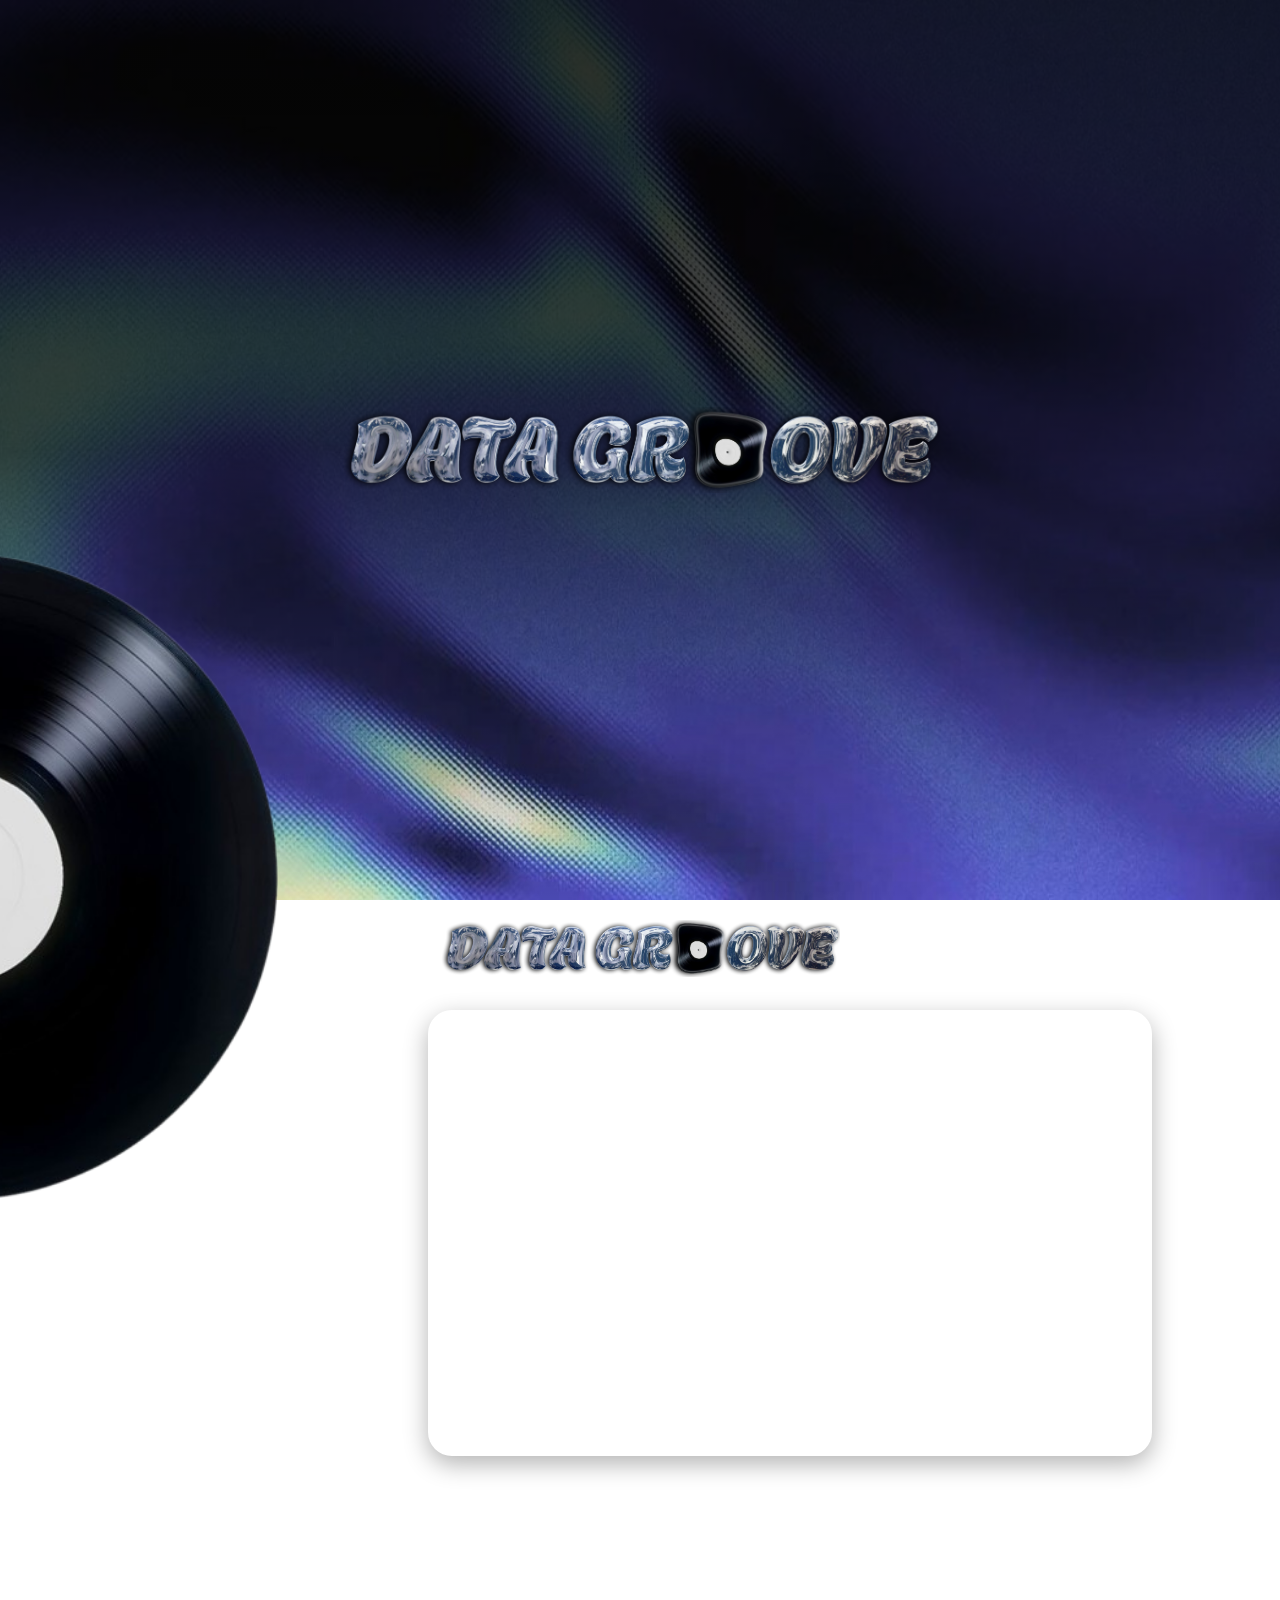
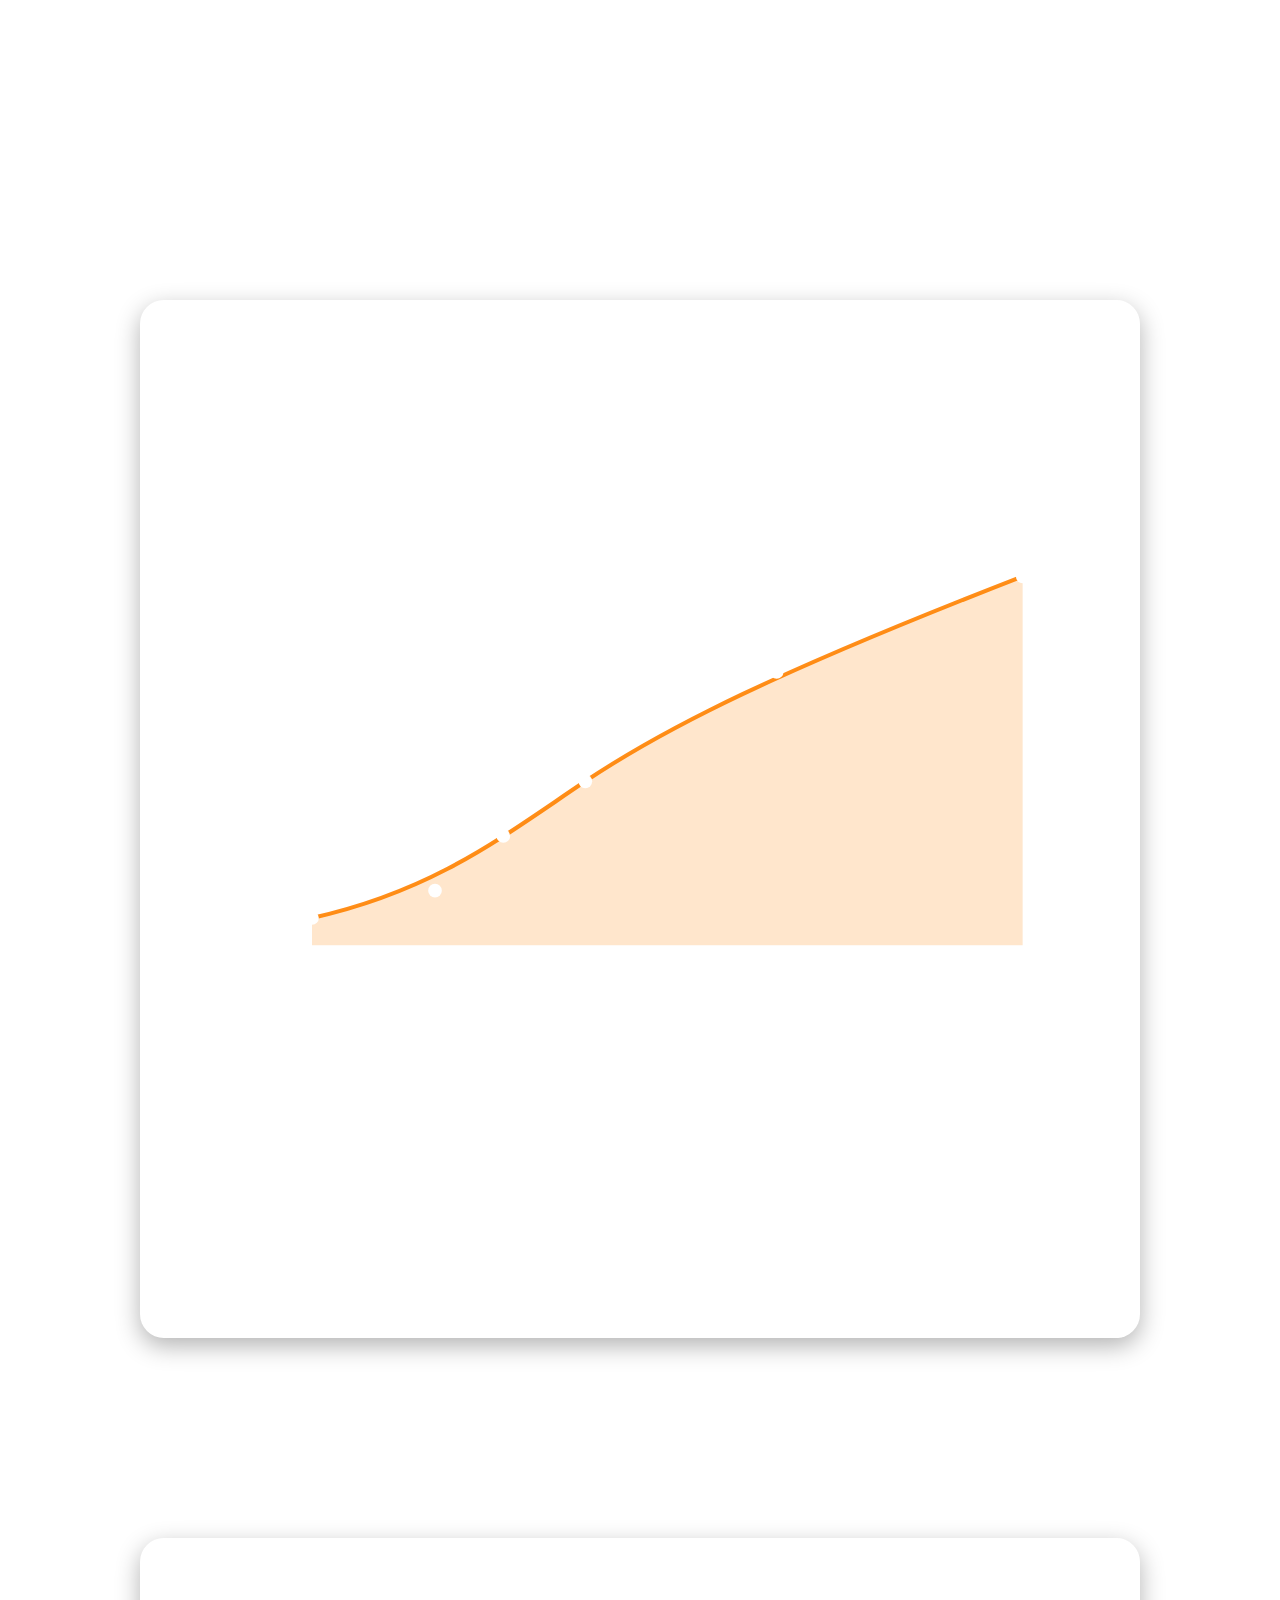
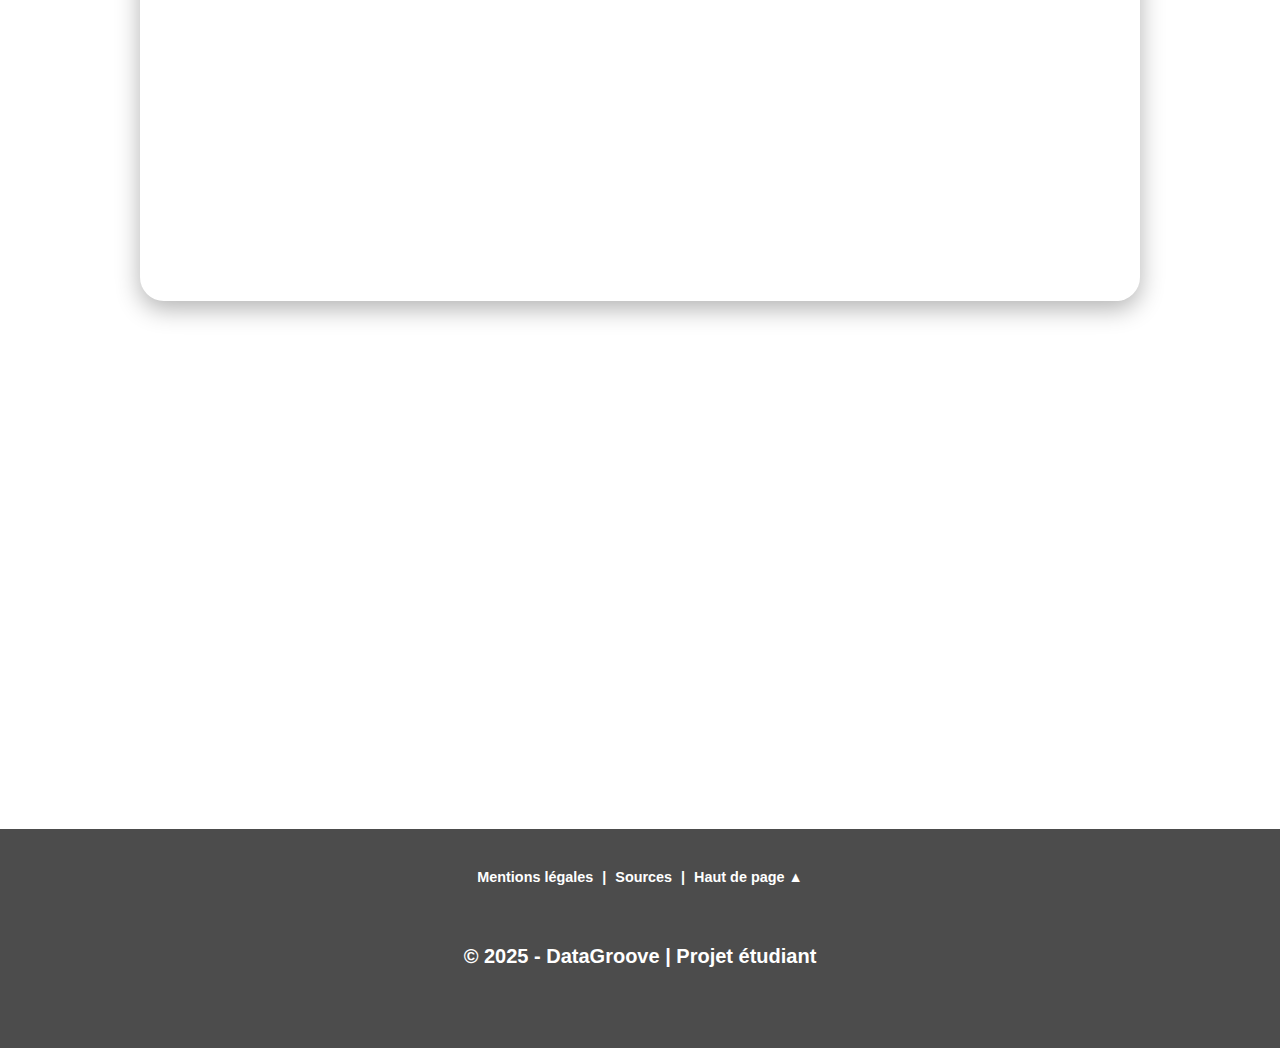
<file: index.html>
<!DOCTYPE html>
<html lang="fr">
<head>
  <meta charset="UTF-8">
  <meta name="viewport" content="width=device-width, initial-scale=1.0">
  <title>DataGroove - Le Retour du Vinyle</title>
  <link rel="stylesheet" href="style.css">
  <link rel="shortcut icon" href="img/icone.png" type="image/x-icon">
</head>
<body>

  <!-- SECTION 0 : Logo seul au chargement -->
  <section id="intro">
    <img src="img/logo.png" alt="Logo DataGroove" class="logo-intro">
  </section>

  <!-- SECTION 1 : Accueil avec texte + vinyle à gauche -->
  <section id="accueil">
    <img src="img/logo.png" alt="Logo DataGroove" class="logo-small">

    <div class="accueil-content">
      <img src="img/icone.png" alt="Vinyle qui tourne" class="vinyle-anim">
      <p class="texte-accueil">
        Dans une ère où le streaming écrase toute la , la manière de consommer la musique évolue constamment. <br><br>
        Pourtant, un format iconique résiste, traverse les décennies et revient sur le devant de la scène : le vinyle. <br><br>
        <strong>DataGroove explore, en données et en courbes, l’histoire fascinante du disque vinyle.</strong><br><br>
        Chaque courbe trace une note, chaque année compose une mélodie, laissez les chiffres chanter l’histoire du vinyle.
      </p>
    </div>
  </section>

  <!-- SECTION 2 : Retour du vinyle en France -->
  <section id="france" class="section">
    <div class="container">
      <h2>Le Retour du Vinyle en France</h2>

      <!-- Graphique SVG -->
      <div class="graph-container">
        <svg viewBox="0 0 600 400" xmlns="http://www.w3.org/2000/svg">
          <!-- Axes -->
          <line x1="60" y1="350" x2="580" y2="350" stroke="rgba(255,255,255,0.3)" stroke-width="1"/>
          <line x1="60" y1="50" x2="60" y2="350" stroke="rgba(255,255,255,0.3)" stroke-width="1"/>

          <!-- Courbe principale (vinyle) -->
          <path 
            d="M60,330 
              C150,310 200,270 260,230 
              S400,150 580,80" 
            fill="none" 
            stroke="rgba(255,130,0,0.9)" 
            stroke-width="3"
            stroke-linecap="round"
          />

          <!-- Zone transparente sous la courbe -->
          <path 
            d="M60,330 
              C150,310 200,270 260,230 
              S400,150 580,80 
              L580,350 L60,350 Z"
            fill="rgba(255,130,0,0.2)"
          />

          <!-- Points bien alignés sur la courbe -->
          <circle cx="60" cy="330" r="5" fill="#fff"/>
          <circle cx="150" cy="310" r="5" fill="#fff"/>
          <circle cx="200" cy="270" r="5" fill="#fff"/>
          <circle cx="260" cy="230" r="5" fill="#fff"/>
          <circle cx="400" cy="150" r="5" fill="#fff"/>
          <circle cx="580" cy="80" r="5" fill="#fff"/>

          <!-- Étiquettes des années -->
          <text x="55" y="370" fill="#fff" font-size="12">2000</text>
          <text x="145" y="370" fill="#fff" font-size="12">2012</text>
          <text x="195" y="370" fill="#fff" font-size="12">2016</text>
          <text x="255" y="370" fill="#fff" font-size="12">2020</text>
          <text x="395" y="370" fill="#fff" font-size="12">2022</text>
          <text x="575" y="370" fill="#fff" font-size="12">2024</text>

          <!-- Légende -->
          <text x="70" y="70" fill="#fff" font-size="14" opacity="0.7">
            Ventes de vinyles (en millions d’unités)
          </text>
        </svg>
      </div>

      <p class="texte-graph">
        Rayé des radars pendant des décennies, le vinyle fait son grand retour.
        Porté par la nostalgie, le plaisir de collectionner et le goût du son authentique,
        il séduit une nouvelle génération d’auditeurs. Des États-Unis à la France,
        il dépasse à nouveau le CD : une première depuis les années 80.
      </p>
    </div>
  </section>

  <!-- SECTION 3 : Retour du vinyle aux États-Unis -->
  <section id="usa" class="section">
    <div class="container">
      <h2>Évolution des ventes de vinyles</h2>
      <!-- Graphique -->
      <div class="graph-placeholder">[Graphique USA à insérer ici]</div>
      <p>
        Découvrez comment les ventes de vinyles ont évolué au fil des années aux États-Unis.
        Là où l’industrie semblait tourner la page, le disque vinyle a retrouvé une voix puissante,
        redessinant le paysage musical américain.
      </p>
    </div>
  </section>

  <!-- SECTION 4 : Top 3 des vinyles 2024 -->
  <section id="top3" class="section">
    <div class="container">
      <h2>Top 3 des Vinyles les Plus Achetés en France en 2024</h2>
      <p>
        Entre rééditions cultes et nouveaux artistes, voici les trois vinyles qui ont marqué
        les platines françaises en 2024 :
      </p>
      <ol>
        <li><strong>1. </strong>À compléter – Artiste / Album</li>
        <li><strong>2. </strong>À compléter – Artiste / Album</li>
        <li><strong>3. </strong>À compléter – Artiste / Album</li>
      </ol>
    </div>
  </section>

  <!-- Footer avec mentions / sources / haut de page -->
  <footer id="footer">
    <div class="footer-links">
      <a href="mentions-legales.html">Mentions légales</a> |
      <a href="sources.html">Sources</a> |
      <a href="#accueil">Haut de page ▲</a>
    </div>
    <p class="copyright">
      © 2025 - DataGroove | Projet étudiant
    </p>
  </footer>

</body>
</html>
</file>
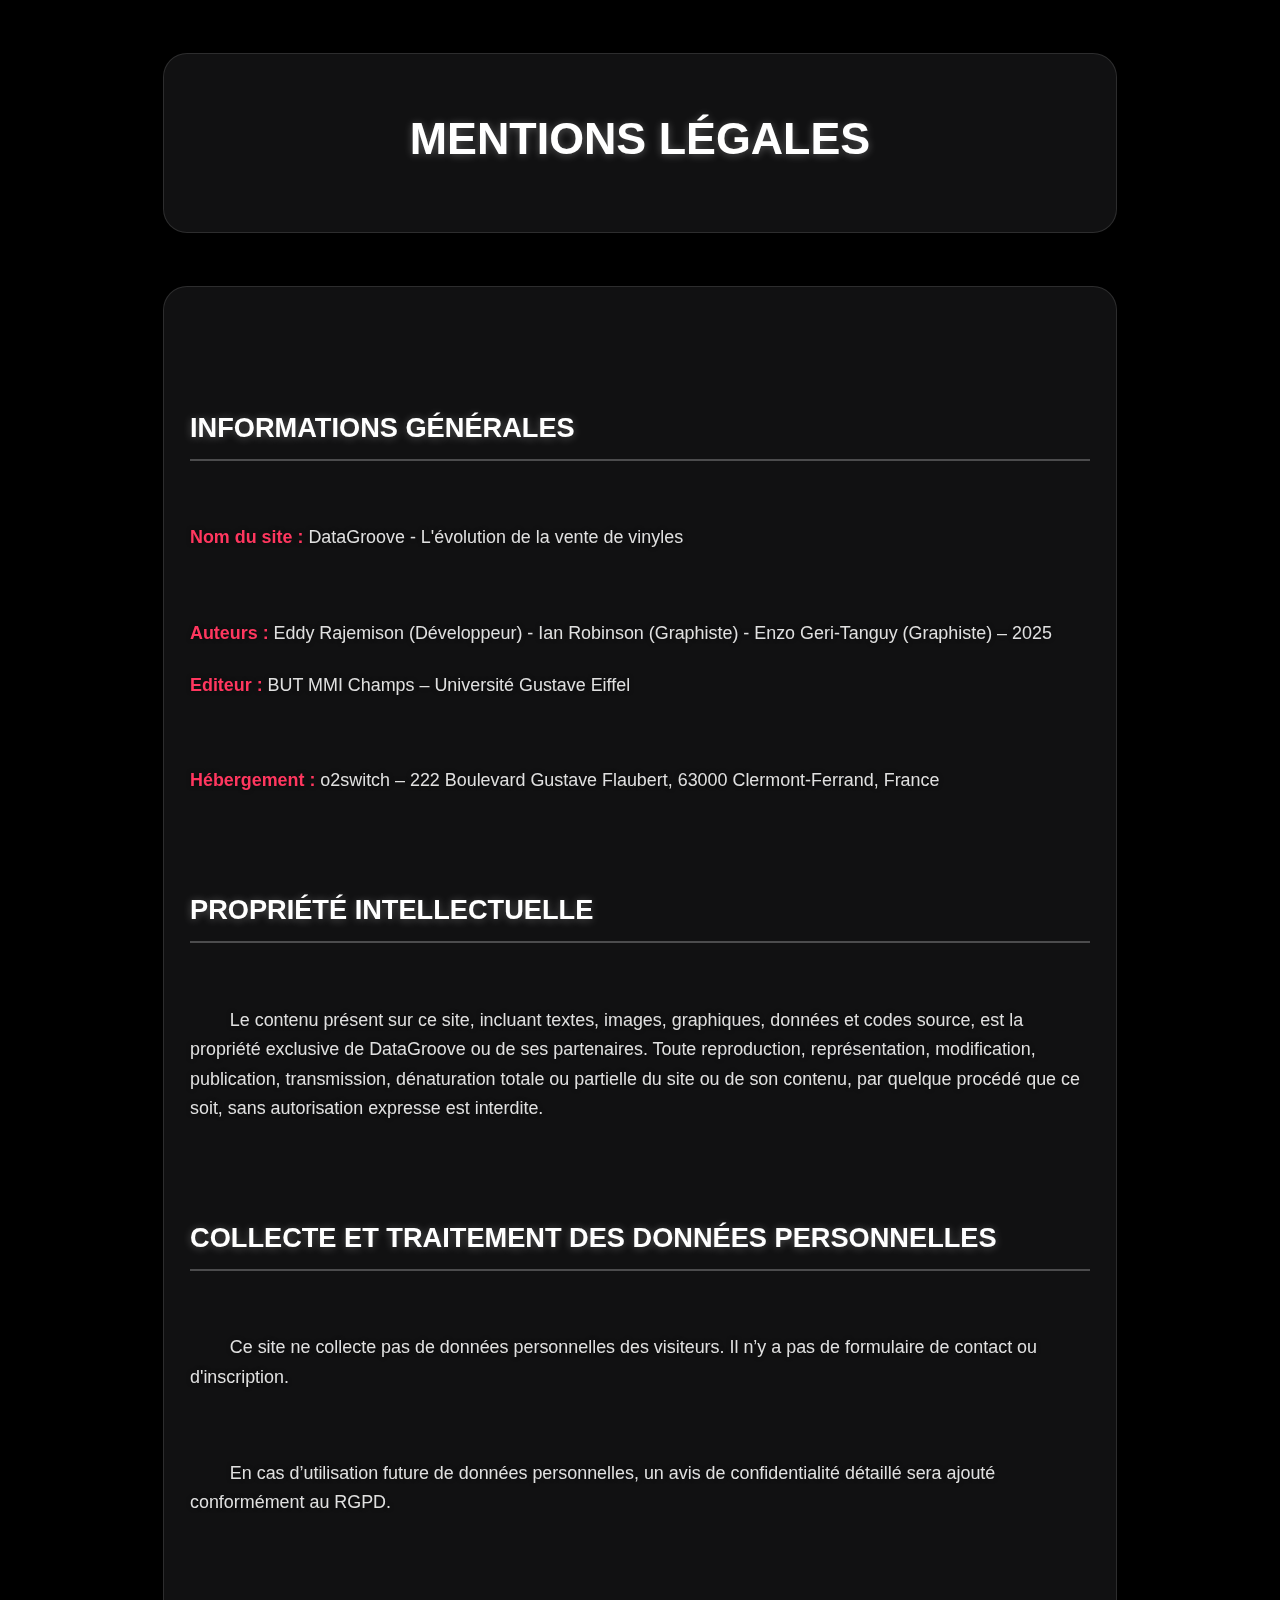
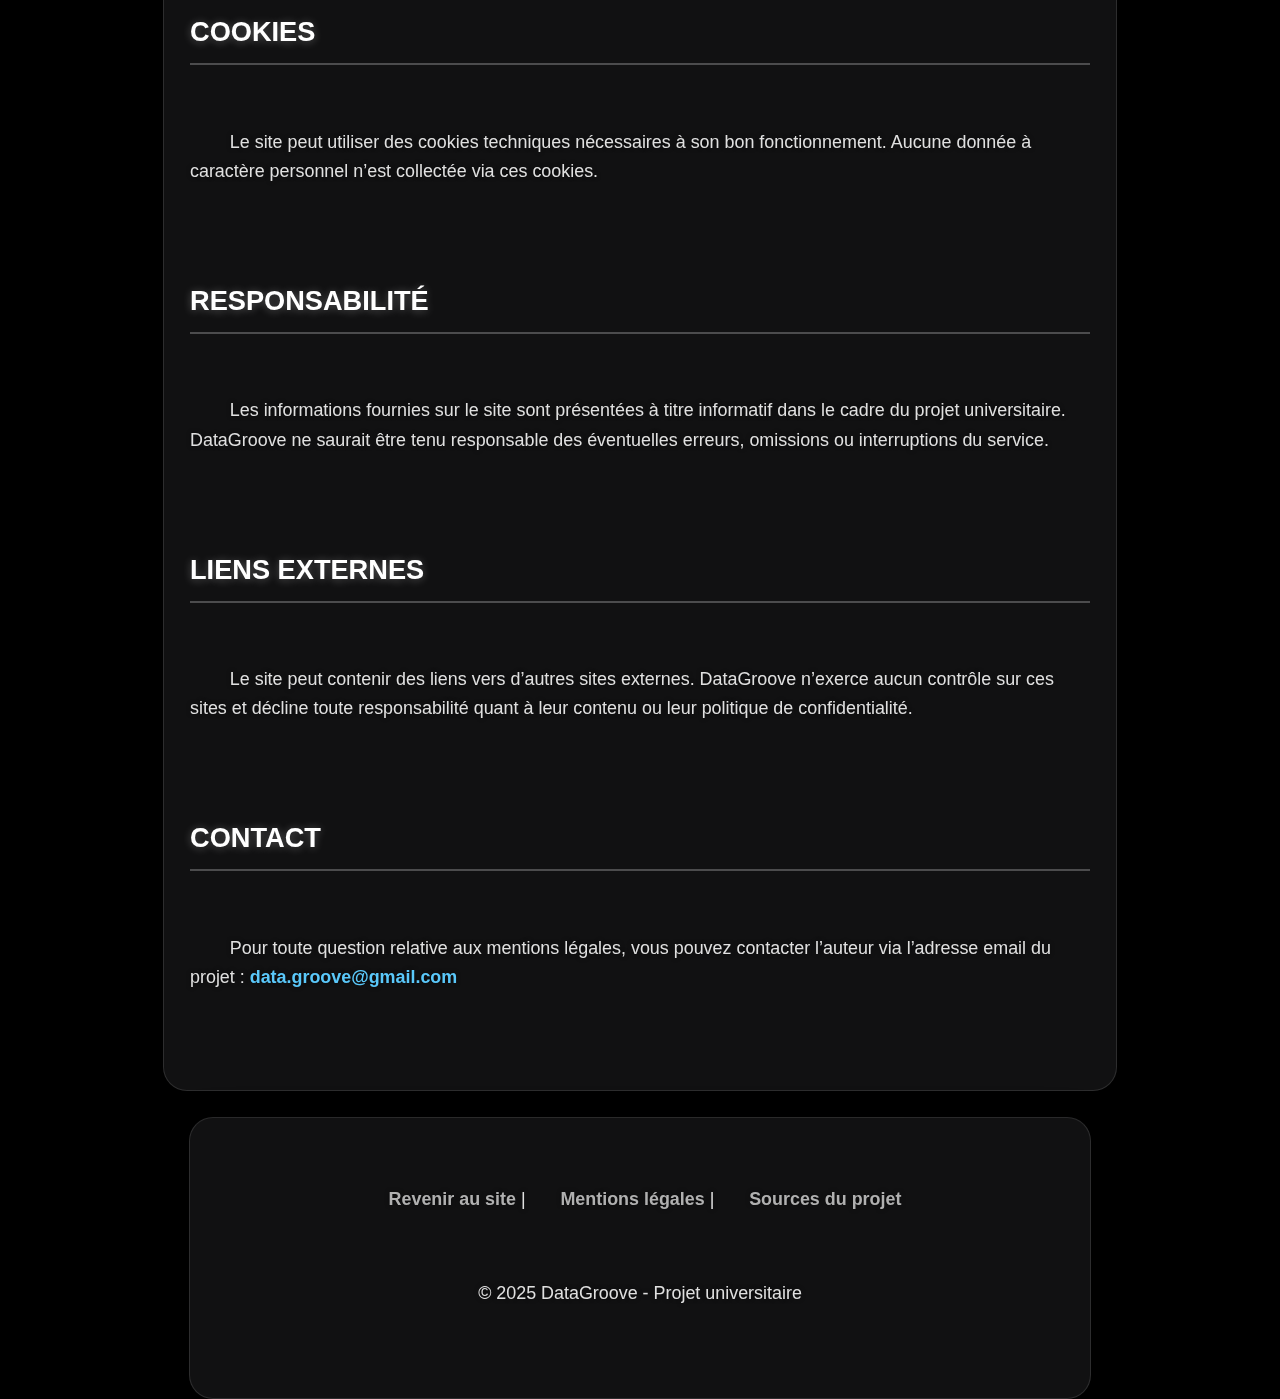
<file: mentions-legales.html>
<!DOCTYPE html>
<html lang="fr">
<head>
  <meta charset="UTF-8" />
  <meta name="viewport" content="width=device-width, initial-scale=1.0" />
  <title>DataGroove - Mentions légales</title>
  <link rel="stylesheet" href="style-mention.css" />
  <link rel="shortcut icon" href="img/icone.png" type="image/x-icon">
  
</head>
<body>

  <header class="site-header">
    <div class="container">
      <h1>Mentions légales</h1>
    </div>
  </header>

  <main class="site-main container" role="main">
    <section class="legal-section">
      <h2>Informations générales</h2>
      <p><strong>Nom du site :</strong> DataGroove - L'évolution de la vente de vinyles</p>
      <p><strong>Auteurs :</strong> Eddy Rajemison (Développeur) - Ian Robinson (Graphiste) - Enzo Geri-Tanguy (Graphiste) – 2025</p>
      <p><strong>Editeur :</strong> BUT MMI Champs – Université Gustave Eiffel </p>
      <p><strong>Hébergement :</strong> o2switch – 222 Boulevard Gustave Flaubert, 63000 Clermont-Ferrand, France</p>

      <h2>Propriété intellectuelle</h2>
      <p>
        Le contenu présent sur ce site, incluant textes, images, graphiques, données et codes source, est la propriété exclusive de DataGroove ou de ses partenaires. Toute reproduction, représentation, modification, publication, transmission, dénaturation totale ou partielle du site ou de son contenu, par quelque procédé que ce soit, sans autorisation expresse est interdite.
      </p>

      <h2>Collecte et traitement des données personnelles</h2>
      <p>
        Ce site ne collecte pas de données personnelles des visiteurs. Il n’y a pas de formulaire de contact ou d'inscription.
      </p>
      <p>
        En cas d’utilisation future de données personnelles, un avis de confidentialité détaillé sera ajouté conformément au RGPD.
      </p>

      <h2>Cookies</h2>
      <p>
        Le site peut utiliser des cookies techniques nécessaires à son bon fonctionnement. Aucune donnée à caractère personnel n’est collectée via ces cookies.
      </p>

      <h2>Responsabilité</h2>
      <p>
        Les informations fournies sur le site sont présentées à titre informatif dans le cadre du projet universitaire. DataGroove ne saurait être tenu responsable des éventuelles erreurs, omissions ou interruptions du service.
      </p>

      <h2>Liens externes</h2>
      <p>
        Le site peut contenir des liens vers d’autres sites externes. DataGroove n’exerce aucun contrôle sur ces sites et décline toute responsabilité quant à leur contenu ou leur politique de confidentialité.
      </p>

      <h2>Contact</h2>
      <p>
        Pour toute question relative aux mentions légales, vous pouvez contacter l’auteur via l’adresse email du projet : <a href="mailto:data.groove@gmail.com">data.groove@gmail.com</a>
      </p>
    </section>

  </main>



  <footer class="site-footer container">
    <p>
      <a href="index.html">Revenir au site</a> |
      <a href="mentions-legales.html">Mentions légales</a> |
      <a href="sources.html">Sources du projet</a>
    </p>
    <p class="credit">© 2025 DataGroove - Projet universitaire</p>
  </footer>

</body>
</html>
</file>
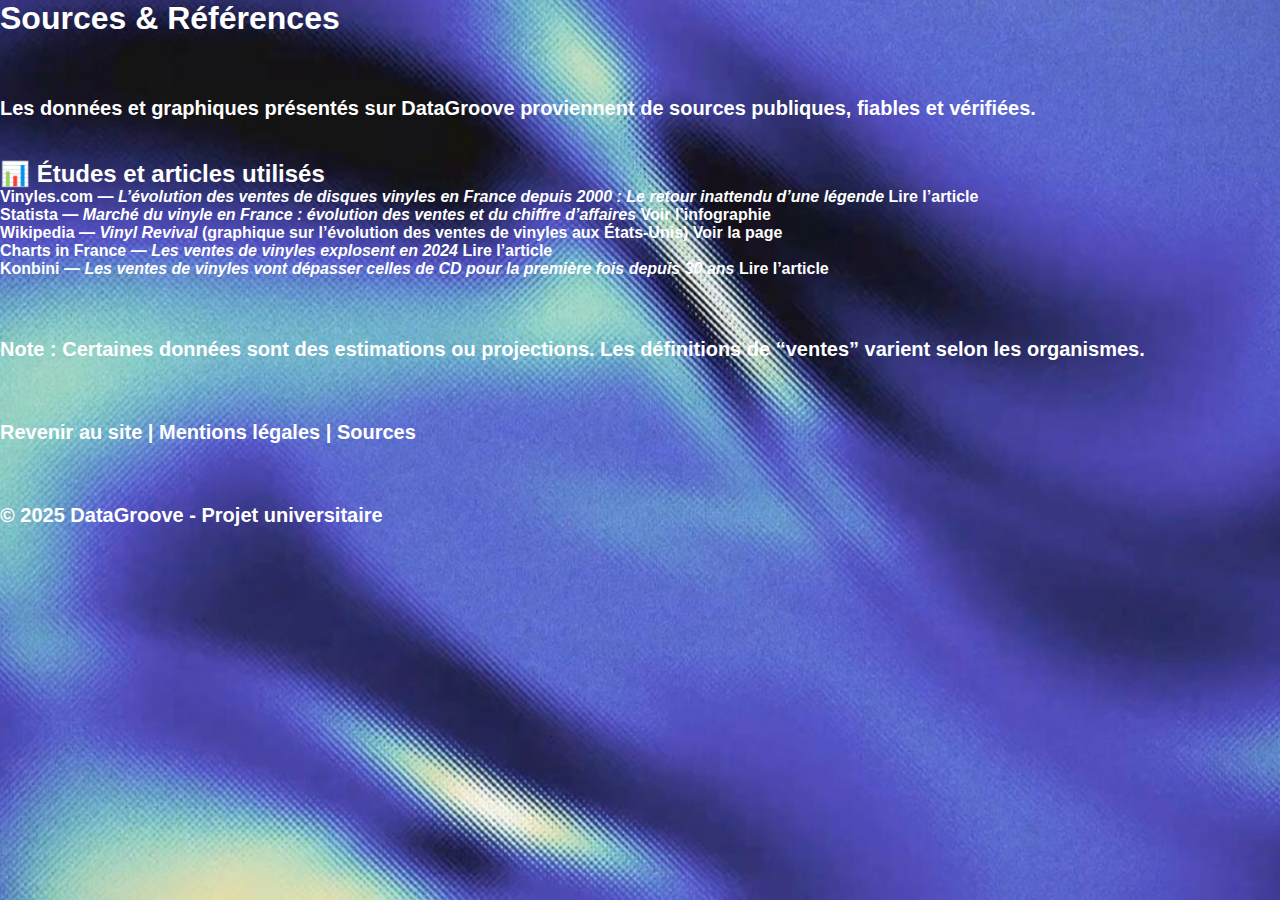
<file: sources.html>
<!DOCTYPE html>
<html lang="fr">
<head>
  <meta charset="UTF-8">
  <meta name="viewport" content="width=device-width, initial-scale=1.0">
  <title>Sources - DataGroove</title>
  <link rel="stylesheet" href="style.css">
  <link rel="shortcut icon" href="img/icone.png" type="image/x-icon">
</head>
<body>

  <header>
    <h1>Sources & Références</h1>
    <p>Les données et graphiques présentés sur DataGroove proviennent de sources publiques, fiables et vérifiées.</p>
  </header>

  <main>
    <section class="sources">
      <h2>📊 Études et articles utilisés</h2>

      <ul>
        <li>
          <strong>Vinyles.com</strong> — <em>L’évolution des ventes de disques vinyles en France depuis 2000 : Le retour inattendu d’une légende</em>  
          <a href="https://vinyles.com/blogs/magazine/l-evolution-des-ventes-de-disques-vinyles-en-france-depuis-2000-le-retour-inattendu-d-une-legende" target="_blank">Lire l’article</a>
        </li>

        <li>
          <strong>Statista</strong> — <em>Marché du vinyle en France : évolution des ventes et du chiffre d’affaires</em>  
          <a href="https://fr.statista.com/infographie/27091/marche-du-vinyle-en-france-evolution-des-ventes-et-chiffre-affaires/" target="_blank">Voir l’infographie</a>
        </li>

        <li>
          <strong>Wikipedia</strong> — <em>Vinyl Revival</em> (graphique sur l’évolution des ventes de vinyles aux États-Unis)  
          <a href="https://en.wikipedia.org/wiki/Vinyl_revival#/media/File:US_vinyl_sales_1995-2020.svg" target="_blank">Voir la page</a>
        </li>

        <li>
          <strong>Charts in France</strong> — <em>Les ventes de vinyles explosent en 2024</em>  
          <a href="https://www.chartsinfrance.net/actualite/news-131192.html" target="_blank">Lire l’article</a>
        </li>

        <li>
          <strong>Konbini</strong> — <em>Les ventes de vinyles vont dépasser celles de CD pour la première fois depuis 30 ans</em>  
          <a href="https://www.konbini.com/popculture/les-ventes-de-vinyl-vont-depasser-celles-de-cd-pour-la-premiere-fois-depuis-30-ans/" target="_blank">Lire l’article</a>
        </li>
      </ul>

      <p class="note">
        <strong>Note :</strong> Certaines données sont des estimations ou projections. Les définitions de “ventes” varient selon les organismes.
      </p>
    </section>
  </main>

  <footer>
    <p>
      <a href="index.html">Revenir au site</a> |
      <a href="mentions-legales.html">Mentions légales</a> |
      <a href="sources.html">Sources</a>
    </p>
    <p class="credit">© 2025 DataGroove - Projet universitaire</p>
  </footer>

</body>
</html>
</file>
<file: style.css>
/* ------------------------------
    GLOBAL
------------------------------ */
* {
    margin: 0;
    padding: 0;
    box-sizing: border-box;
}

body {
    font-family: 'Montserrat', sans-serif;
    font-weight: 600;
    /* RESTAURATION : Fond d'origine */
    background-image: url('img/fond.jpg');
    background-size: cover;
    background-position: center;
    background-attachment: fixed;
    background-repeat: no-repeat;
    color: white;
}

/* Style général des sections */
.section {
    padding: 100px 10%;
    position: relative; /* Utile pour les éléments enfants */
}

/* Liens */
a {
    color: white;
    text-decoration: none;
}

a:hover {
    text-decoration: underline;
}

/* ------------------------------
    SECTION 0 - INTRO (logo plein écran)
------------------------------ */
#intro {
    height: 100vh;
    display: flex;
    justify-content: center;
    align-items: center;
    
    /* Le dégradé qui disparaît en bas */
    background: linear-gradient(
        to bottom, 
        rgba(0, 0, 0, 0.8) 0%,   
        rgba(0, 0, 0, 0.7) 50%,  
        rgba(0, 0, 0, 0.0) 100% 
    );
}

/* RESTAURATION : La taille et l'animation du logo */
.logo-intro {
    width: 600px;
    animation: fadeIn 1.5s ease-in-out;
}

/* RESTAURATION : L'animation elle-même */
@keyframes fadeIn {
    0% { opacity: 0; transform: scale(0.9); }
    100% { opacity: 1; transform: scale(1); }
}
/* ------------------------------
    SECTION 1 - ACCUEIL
------------------------------ */
#accueil {
    position: relative;
    min-height: 100vh;
    padding: 120px 10% 80px;
}

#accueil .logo-small {
    position: absolute;
    top: 20px;
    left: 50%;
    transform: translateX(-50%);
    width: 400px;
    z-index: 1000;
}

/* Contenu accueil */
.accueil-content {
    display: flex;
    align-items: center;
    gap: 50px;

/* --- AJOUTS --- */
  /* Nécessaire pour que z-index fonctionne */
  position: relative; 
  /* On s'assure que le texte est DEVANT le vinyle */
  z-index: 2;
}

.texte-accueil {
    font-size: 1.3rem;
    line-height: 1.6;

    /* On garde la marge à gauche pour laisser place au vinyle */
    margin-left: 300px;
    margin-top: -10px;
    
    /* On ajoute une largeur max pour que le bloc ne s'étire pas trop */
    max-width: 800px; 

    /* --- AJOUT DE L'EFFET VERRE --- */
    background: rgba(255, 255, 255, 0.08);
    backdrop-filter: blur(15px);
    border-radius: 24px; /* Bords arrondis */
    padding: 40px; /* Marge intérieure pour que le texte respire */
    box-shadow: 0 8px 25px rgba(0, 0, 0, 0.3);
}

/* Vinyle à gauche qui tourne */
.vinyle-anim {
    width: 650px;
    animation: rotation 4s linear infinite;

/* --- MODIFICATIONS --- */
  position: absolute;
  top: -30%; /* On le centre verticalement */
  
  /* On le décale vers la gauche, HORS DE L'ÉCRAN */
  left: -500px; 
  
  /* Astuce pour un centrage vertical parfait */
  transform: translateY(-50%); 
  
  /* On s'assure qu'il est derrière le texte */
  z-index: 1;
}

@keyframes rotation {
    from { transform: rotate(0deg); }
    to { transform: rotate(360deg); }
}

/* ------------------------------
    CONTENEUR DE SECTION STANDARD (Glassmorphism)
------------------------------ */

#france {
  color: #fff;
  padding: 100px 10%;
  position: relative;
}

/* On applique le même style aux 3 conteneurs */
#france .container,
#usa .container,
#top10 .container {
  max-width: 1000px;
  margin: 0 auto;
  background: rgba(255, 255, 255, 0.08);
  backdrop-filter: blur(15px);
  border-radius: 24px;
  padding: 60px;
  box-shadow: 0 8px 25px rgba(0, 0, 0, 0.3);
  text-align: center;
}

#france h2 {
    /* 1. On remet une police propre */
    font-family: "Montserrat", sans-serif; 
    font-weight: 800;
    font-size: 2rem; /* Augmente ce chiffre si tu veux encore plus gros (ex: 3.5rem) */
    text-transform: uppercase; /* Optionnel : rend le titre plus impactant en majuscules */
    
    /* 2. La couleur du texte (Blanc pur) */
    color: #ffffff;

    /* 3. LA MAGIE DU NÉON (Superposition d'ombres) */
    text-shadow: 
        0 0 4px #fff,      /* 1ère couche : Le bord net et brillant */
        0 0 40px rgba(255, 255, 255, 0.5); /* 4ème couche : L'atmosphère diffuse */
        
    /* Optionnel : un peu d'espacement pour aérer le néon */
    letter-spacing: 2px;
    margin-bottom: 40px;
    text-align: center;
}

/* Utilisation des styles d'index.html précédent pour le flux */
.graph-container {
    width: 100%;
    margin: 0 auto 50px;
    border-radius: 20px;
    background: rgba(255, 255, 255, 0.05);
    backdrop-filter: blur(12px);
    padding: 30px;
}

svg {
    width: 100%;
    height: auto;
}

#france .texte-graph {
  font-size: 1.2rem;
  font-weight: 600;
  color: rgba(255, 255, 255, 0.9);
  line-height: 1.7;
  max-width: 800px;
  margin: 0 auto 50px 0; 
  text-align: justify; 
}

/* Tooltip interactive - STYLE iOS 16 GLASSMORPHE */
.tooltip-fiche {
  display: none;
  position: absolute;
  z-index: 10;
  min-width: 230px;
  max-width: 300px;
  padding: 18px 20px 16px 20px;
  
  /* GLASSMORPHISM */
  background: rgba(28, 35, 51, 0.4); 
  backdrop-filter: blur(20px); 
  border: 1.5px solid rgba(255,255,255,0.7); 
  box-shadow: 0 10px 30px 4px #0a143320, 0 1.5px 12px #292c3cc9;
  
  border-radius: 22px;
  pointer-events: auto;
  text-align: left;
  transition: opacity 0.12s;
}

.pop-fiche {
  color: #C6CBD4;
  font-size: 1rem;
  font-style: italic;
  margin-bottom: 6px;
  letter-spacing: 0.1px;
}

.chiffre-fiche {
  color: #fff;
  font-size: 1.04rem;
  font-weight: 500;
  margin-bottom: 9px;
}

.titre-fiche {
  color: #fff;
  font-size: 1.12rem;
  font-weight: 700;
  margin-bottom: 4px;
  letter-spacing: 0.02em;
}

/* MODIFICATION: Année plus grosse et harmonisée au Rose/Fuchsia */
.annee-fiche {
  color: #FF375F; /* Rose/Fuchsia pour le contraste maximal */
  font-size: 1.8rem; /* Augmenté */
  font-weight: 600;
  margin-bottom: 6px;
}

.img-fiche {
  width: 86px;
  height: 86px;
  object-fit: cover;
  border-radius: 14px;
  box-shadow: 0 2.5px 12px #1d2b4160;
  margin-bottom: 11px;
  display: block;
  border: 1.2px solid #fff;
}

/* Bouton audio - Style iOS (transparent, haut contraste) */
.btn-audio {
  display: block;
  margin-top: 10px;
  margin-bottom: 6px;
  
  /* Nouveau style iOS */
  background: rgba(255, 255, 255, 0.2); 
  color: #222; /* Texte noir pour contraste sur fond clair semi-transparent */
  font-weight: 700;
  font-size: 1.05rem;
  letter-spacing: 0.02em;
  border: none;
  border-radius: 12px; 
  padding: 11px 18px;
  cursor: pointer;
  box-shadow: inset 0 0 0 0.5px rgba(255, 255, 255, 0.3), 0 1px 3px rgba(0, 0, 0, 0.6);
  transition: background 0.18s, color 0.18s;
  text-shadow: none;
}

.btn-audio:hover,
.btn-audio:focus {
  background: rgba(255, 255, 255, 0.35); 
  color: #000;
  outline: none;
}

.tooltip-fiche,
.tooltip-fiche * {
  font-family: 'SF Pro', 'Arial', 'Helvetica Neue', sans-serif;
  text-shadow: 0 2px 5px #29405D20;
}

/* Style du lien "Écouter le morceau en entier" - Rose/Fuchsia pour le contraste maximal */
.full-track-link {
  display:block; 
  margin-top:14px; 
  color:#FF375F !important; /* Rose/Fuchsia */
  text-align:center; 
  font-weight:600; 
  text-decoration:underline !important;
  border-radius:6px; 
  padding:6px 0 4px 0; 
  transition: color 0.18s, background 0.18s;
}

.full-track-link:hover, .full-track-link:focus {
  color: #fff !important;
  background: rgba(255, 255, 255, 0.1);
  text-decoration: underline;
}

/* Complément de style pour le contrôle du volume */

.volume-control {
  margin-top: 8px;
  display: flex;
  align-items: center;
  gap: 10px;
  user-select: none;
}

.volume-label {
  color: #c6cbd4;
  font-size: 0.95rem;
  width: 50px;
  text-align: right;
}

/* MODIFICATIONS DE LA BARRE DE VOLUME POUR CLARTÉ, ACCESSIBILITÉ ET MODERNITÉ */
.volume-slider {
  flex-grow: 1;
  height: 6px;
  border-radius: 6px;
  cursor: pointer;
  /* La couleur inactive (gris foncé et transparent) */
  background: rgba(0, 0, 0, 0.4); 
}

/* Pour les navigateurs Webkit (Chrome, Safari) */
.volume-slider::-webkit-slider-runnable-track {
  width: 100%;
  height: 6px;
  cursor: pointer;
  background: rgba(0, 0, 0, 0.4);
  border-radius: 6px;
}

/* Couleur de progression pour Webkit (simulé par background sur le slider) */
.volume-slider {
  background: linear-gradient(to right, #FF375F 50%, rgba(0, 0, 0, 0.4) 50%); /* Progression en Rose/Fuchsia */
  background-size: 100% 100%;
  background-repeat: no-repeat;
}

.volume-slider::-webkit-slider-thumb {
  -webkit-appearance: none;
  appearance: none;
  width: 18px;
  height: 18px;
  border-radius: 50%;
  background: #fff; /* Blanc pour contraste maximum */
  cursor: pointer;
  box-shadow: 0 1px 4px rgba(0,0,0,0.6); 
  border: none; 
  margin-top: -6px;
}

/* Pour Firefox */
.volume-slider::-moz-range-track {
  width: 100%;
  height: 6px;
  cursor: pointer;
  background: rgba(0, 0, 0, 0.4);
  border-radius: 6px;
}

.volume-slider::-moz-range-progress {
  /* La couleur de progression de Firefox */
  background: #FF375F; /* Rose/Fuchsia pour la progression */
  border-radius: 6px;
  height: 6px;
}

.volume-slider::-moz-range-thumb {
  width: 18px;
  height: 18px;
  border-radius: 50%;
  background: #fff;
  cursor: pointer;
  border: none;
}

/* Style pour focus */
.volume-slider:focus {
  outline: none;
  box-shadow: 0 0 6px #FF375F; /* Le Rose/Fuchsia pour l'indication de focus */
}



/* ------------------------------
    SECTION 3 - VINYLE USA
------------------------------ */
#usa {
  color: #fff;
  padding: 100px 10%;
  position: relative;
}

#usa h2 {
    /* 1. On remet une police propre */
    font-family: "Montserrat", sans-serif; 
    font-weight: 800;
    font-size: 2rem; /* Augmente ce chiffre si tu veux encore plus gros (ex: 3.5rem) */
    text-transform: uppercase; /* Optionnel : rend le titre plus impactant en majuscules */
    
    /* 2. La couleur du texte (Blanc pur) */
    color: #ffffff;

    /* 3. LA MAGIE DU NÉON (Superposition d'ombres) */
    text-shadow: 
        0 0 4px #fff,      /* 1ère couche : Le bord net et brillant */
        0 0 40px rgba(255, 255, 255, 0.5); /* 4ème couche : L'atmosphère diffuse */
        
    /* Optionnel : un peu d'espacement pour aérer le néon */
    letter-spacing: 2px;
    margin-bottom: 40px;
    text-align: center;
}

/* Phrasing de contexte pour remplacer le titre du graphique (si utilisé) */
.texte-usa-contexte { 
  font-size: 1.2rem;
  font-weight: 500;
  color: rgba(255, 255, 255, 0.9);
  line-height: 1.7;
  max-width: 800px;
  margin: 0 auto 30px 0;
  text-align: justify;
}

#usa .graph-container {
  width: 100%;
  margin: 0 auto 50px;
  border-radius: 20px;
  background: rgba(255, 255, 255, 0.05);
  backdrop-filter: blur(12px);
  padding: 30px;
  box-sizing: border-box;
  overflow-x: auto;
}

#usa canvas {
  width: 100% !important;
  height: auto !important;
  max-width: 650px;
  display: block;
  margin: 0 auto;
}

#usa p { 
  font-size: 1.2rem;
  font-weight: 600;
  color: rgba(255, 255, 255, 0.9);
  line-height: 1.7;
  max-width: 800px;
  margin: 0 auto 50px 0; 
  text-align: justify; 
}


/* ------------------------------
   SECTION 4 - TOP 10
------------------------------ */
#top10 h2 {
    /* 1. On remet une police propre */
    font-family: "Montserrat", sans-serif; 
    font-weight: 800;
    font-size: 2rem; /* Augmente ce chiffre si tu veux encore plus gros (ex: 3.5rem) */
    text-transform: uppercase; /* Optionnel : rend le titre plus impactant en majuscules */
    
    /* 2. La couleur du texte (Blanc pur) */
    color: #ffffff;

    /* 3. LA MAGIE DU NÉON (Superposition d'ombres) */
    text-shadow: 
        0 0 4px #fff,      /* 1ère couche : Le bord net et brillant */
        0 0 40px rgba(255, 255, 255, 0.5); /* 4ème couche : L'atmosphère diffuse */
        
    /* Optionnel : un peu d'espacement pour aérer le néon */
    letter-spacing: 2px;
    margin-bottom: 40px;
    text-align: center;
}

p{
  font-weight: 700;
  font-size: 20px;
  margin-top: 60px;
  margin-bottom: 40px;
}

/* PODIUM */
.podium-container {
  display: flex;
  justify-content: center;
  align-items: flex-end;
  gap: 60px;
  margin-top: 50px;
  margin-bottom: 60px;
}

.podium {
  position: relative;
  width: 250px;
  display: flex;
  flex-direction: column;
  align-items: center;
}

.podium-cover {
  position: relative;
  width: 200px;
  height: 200px;
  margin-bottom: 15px;
  display: flex;
  justify-content: center;
  align-items: center;
}

.podium .album-cover {
  width: 100%;
  height: 100%;
  object-fit: cover;
  border-radius: 8px;
  border: 3px solid rgba(255,255,255,0.35);
  display: block;
}

.podium-btn-wrap {
  position: absolute;
  left: 50%;
  bottom: 10px;
  transform: translateX(-50%);
  z-index: 2;

  display: flex;
  align-items: center;
  justify-content: center;

  pointer-events: auto;
}

.podium-btn {
  width: 52px;
  height: 52px;
  aspect-ratio: 1/1;
  border-radius: 50%;
  border: none;
  cursor: pointer;

  display: flex;
  align-items: center;
  justify-content: center;
  font-size: 25px;
  color: black;

  background: radial-gradient(circle at 30% 30%, #fff 0%, #ddd 100%);
  box-shadow: 0 0 10px rgba(255, 255, 255, 0.3);

  transition: transform 0.2s ease, box-shadow 0.2s ease, background 0.2s ease;

  transform: scale(1);
  transform-origin: center center;
  will-change: transform;
}

.podium-btn:hover {
  transform: scale(1.15);
  background: radial-gradient(circle at 30% 30%, #fff 0%, #bbb 100%);
  box-shadow: 0 0 20px rgba(255, 255, 255, 0.6);
}

.podium-btn:active {
  transform: scale(1.05);
  box-shadow: 0 0 12px rgba(255, 255, 255, 0.4);
}

.podium-btn[aria-pressed="true"] {
  background: radial-gradient(circle at 70% 70%, #ff6666 0%, #aa0000 100%);
  color: white;
  box-shadow: 0 0 25px rgba(255, 50, 50, 0.6);
}

.podium-bar {
  width: 230px;
  border-radius: 12px;
}

/* --- PODIUM AVEC 3 IMAGES PERSONNALISÉES --- */

.podium-bar {
  width: 230px;
  
  /* Arrondi pour correspondre à l'esthétique de ton image */
  border-radius: 20px; 
  
  /* IMPORTANT : Force l'image à prendre EXACTEMENT la taille de la barre */
  background-size: 100% 100%; 
  background-repeat: no-repeat;
  background-position: center;

  /* Ombre pour que la barre ne "flotte" pas dans le vide */
  box-shadow: 
    0 10px 30px rgba(0, 0, 0, 0.5), /* Ombre portée */
    inset 0 0 0 1px rgba(255, 255, 255, 0.1); /* Fine bordure interne subtile */
}

/* --- CONFIGURATION DE CHAQUE COLONNE --- */

/* 1er Place (Le plus grand) */
.podium-1 .podium-bar {
  height: 250px;
  background-image: url('img/chrome-1.png'); /* Ton image pour la 1ère place */
}

/* 2ème Place */
.podium-2 .podium-bar {
  height: 190px;
  background-image: url('img/chrome-2.png'); /* Ton image pour la 2ème place */
}

/* 3ème Place */
.podium-3 .podium-bar {
  height: 140px;
  background-image: url('img/chrome-3.png'); /* Ton image pour la 3ème place */
}

.album-label {
  text-align: center;
  display: block;
  margin-top: 15px; /* Un peu plus d'espace */
  color: #fff;
  font-weight: bold;
  font-size: 1.05em;
  
  /* --- LA CORRECTION D'ALIGNEMENT --- */
  height: 50px; /* On force une hauteur fixe pour tout le monde (assez pour 2 lignes) */
  
  /* On s'assure que le texte est bien géré à l'intérieur */
  display: flex;
  align-items: flex-start; /* Le texte commence en haut de sa zone */
  justify-content: center; /* Centré horizontalement */
  overflow: hidden; /* Coupe si jamais c'est trop long (sécurité) */
  line-height: 1.2; /* Interligne serré pour que ça rentre bien */
}
.album-label a {
  color: #fff;
  text-decoration: none;
}
.album-label a:hover {
  text-decoration: underline;
}

/* TOP 4-10 BARRES */
.top10-chart {
  display: flex;
  flex-direction: column;
  gap: 28px;
  margin-top: 40px;
}

.album-bar {
  display: flex;
  align-items: center;
  gap: 20px;
}

.album-bar .album-cover {
  width: 180px;
  height: 180px;
  object-fit: cover;
  border-radius: 8px;
  border: 2px solid rgba(255,255,255,0.3);
}

.listen-btn {
  background: radial-gradient(circle at 30% 30%, #fff 0%, #ddd 100%);
  border: none;
  border-radius: 50%;
  width: 52px;
  height: 52px;
  font-size: 25px;
  color: black;
  cursor: pointer;
  display: flex;
  align-items: center;
  justify-content: center;
  box-shadow: 0 0 10px rgba(255, 255, 255, 0.2);
  transition: all 0.25s ease-in-out;
  line-height: 1;
  padding: 0;
  flex-shrink: 0;
}

.listen-btn:hover {
  transform: scale(1.15);
  background: radial-gradient(circle at 30% 30%, #fff 0%, #bbb 100%);
  box-shadow: 0 0 20px rgba(255, 255, 255, 0.6);
}

.listen-btn:active {
  transform: scale(1.05);
  box-shadow: 0 0 12px rgba(255, 255, 255, 0.4);
}

.listen-btn[aria-pressed="true"] {
  background: radial-gradient(circle at 70% 70%, #ff6666 0%, #aa0000 100%);
  color: white;
  box-shadow: 0 0 25px rgba(255, 50, 50, 0.6);
}

.bar-full {
  height: 60px; 
  border-radius: 10px; 
  width: var(--bar-width); 
  background: linear-gradient(
    to right,
    rgba(220, 50, 50, 0.95) 0%,
    rgba(220, 50, 50, 0.90) calc(var(--bar-width, 80%) - 30px),
    rgba(220, 50, 50, 0.50) calc(var(--bar-width, 80%)),
    rgba(220, 220, 220, 0.05) 100%
  );
  display: flex; 
  align-items: center; 
  padding-left: 20px; 
  transition: transform 0.3s ease; 
}

.bar-full a {
  color: #fff;
  font-weight: bold;
  text-decoration: none;
}
.bar-full a:hover {
  text-decoration: underline;
}

/* === ANIMATION APPARITION FLUIDE + REBOND === */

.animate-on-scroll {
  opacity: 0;
  transform: translateX(-80px) scale(0.95);
  transition: opacity 0.8s ease-out, transform 0.8s cubic-bezier(0.22, 1.5, 0.36, 1);
  will-change: transform, opacity;
}

.animate-on-scroll.visible {
  opacity: 1;
  transform: translateX(0) scale(1);
}

/* Délais progressifs pour effet en cascade */
.podium.animate-on-scroll:nth-child(1) { transition-delay: 0.1s; }
.podium.animate-on-scroll:nth-child(2) { transition-delay: 0.3s; }
.podium.animate-on-scroll:nth-child(3) { transition-delay: 0.5s; }

.album-bar.animate-on-scroll:nth-child(1) { transition-delay: 0.1s; }
.album-bar.animate-on-scroll:nth-child(2) { transition-delay: 0.2s; }
.album-bar.animate-on-scroll:nth-child(3) { transition-delay: 0.3s; }
.album-bar.animate-on-scroll:nth-child(4) { transition-delay: 0.4s; }
.album-bar.animate-on-scroll:nth-child(5) { transition-delay: 0.5s; }
.album-bar.animate-on-scroll:nth-child(6) { transition-delay: 0.6s; }
.album-bar.animate-on-scroll:nth-child(7) { transition-delay: 0.7s; }

/* Optionnel : petite pulsation une fois visible */
.animate-on-scroll.visible {
  animation: popIn 0.6s ease-out 0.2s;
}

@keyframes popIn {
  0% { transform: scale(0.95); }
  60% { transform: scale(1.05); }
  100% { transform: scale(1); }
}

/* ------------------------------
    FOOTER
------------------------------ */
#footer {
    text-align: center;
    padding: 40px 0;
    /* RESTAURATION : Fond sombre pour le footer */
    background: rgba(0, 0, 0, 0.7);
    font-size: 0.9rem;
}

.footer-links {
    margin-bottom: 10px;
}

.footer-links a {
    margin: 0 5px;
    font-weight: bold;
}

.footer-links a:hover {
    text-decoration: underline;
}

/* ------------------------------
    RESPONSIVE (tablettes, mobile)
------------------------------ */
@media (max-width: 768px) {
    .accueil-content {
        flex-direction: column;
        text-align: center;
    }
    .vinyle-anim {
        margin-bottom: 20px;
    }
    .side-nav {
        display: none; /* Cache la nav latérale sur mobile */
    }
}

/* ---- SIDEBAR (Inchangée) ---- */
.side-nav {
    position: fixed;
    right: 3%;
    top: 50%;
    transform: translateY(-50%);
    display: flex;
    flex-direction: column;
    gap: 18px;
    padding: 18px 12px;
    background: rgba(255,255,255,0.10);
    backdrop-filter: blur(14px);
    border-radius: 50px;
    box-shadow: 0 8px 25px rgba(0,0,0,0.35);
    z-index: 1000;
    box-sizing: border-box;
}
/* ... (tout le reste de votre code .side-nav est inchangé) ... */
.side-nav .nav-btn {
    box-sizing: border-box;
    position: relative; 
    width: 52px;
    height: 52px;
    padding: 0;
    margin: 0;
    border-radius: 50%;
    background: rgba(255,255,255,0.18);
    border: 1px solid rgba(255,255,255,0.25);
    text-decoration: none;
    color: white;
    overflow: hidden; 
    transition: width 0.35s ease, border-radius 0.35s ease, background 0.35s ease;
}
.side-nav .nav-content {
    width: 100%;
    height: 100%;
    display: flex;
    align-items: center;
    justify-content: center; 
    box-sizing: border-box;
    padding-left: 0; 
    transition: justify-content 0.35s ease, padding-left 0.35s ease;
}
.side-nav .nav-content img {
    width: 26px;
    height: 26px;
    display: block;
    object-fit: contain;
    transition: transform 0.28s ease, width 0.28s ease, height 0.28s ease;
    flex-shrink: 0; 
}
.side-nav .nav-label { 
    position: absolute; 
    top: 50%;
    left: 50px; 
    transform: translateY(-50%) translateX(-8px); 
    opacity: 0;
    white-space: nowrap;
    font-weight: 600;
    font-size: 0.92rem;
    pointer-events: none; 
    transition: opacity 0.28s ease 0.1s, transform 0.28s ease 0.1s;
}
.side-nav .nav-btn:hover {
    width: 150px;
    border-radius: 30px;
    background: rgba(255,255,255,0.35);
    box-shadow: 0 0 14px rgba(255,255,255,0.7);
}
.side-nav .nav-btn:hover .nav-content {
    justify-content: flex-start; 
    padding-left: 14px; 
}
.side-nav .nav-btn:hover .nav-content img {
    width: 28px;
    height: 28px;
}
.side-nav .nav-btn:hover .nav-label {
    opacity: 1;
    transform: translateY(-50%) translateX(0); 
    pointer-events: auto;
}
.side-nav .nav-btn.active {
    background: rgba(255,255,255,0.45);
    box-shadow: 0 0 16px rgba(255, 255, 255, 0.85);
}
.side-nav .nav-btn.active:hover {
    width: 150px; 
    border-radius: 30px;
}
.side-nav .nav-btn.active:hover .nav-content {
    justify-content: flex-start;
    padding-left: 14px;
}

/* ------------------------------
    EFFET D'APPARITION AU SCROLL (Inchangé)
------------------------------ */
.reveal-item {
    opacity: 0;
    transform: translateY(30px);
    transition: opacity 0.6s ease-out, transform 0.6s ease-out;
}
.reveal-item.visible {
    opacity: 1;
    transform: translateY(0);
}

/* --- GESTION DE L'APPARITION DE LA NAV (Intro) --- */

/* 1. On ajoute une transition fluide au conteneur principal */
.side-nav {
  /* On s'assure que les mouvements sont fluides */
  transition: transform 0.6s cubic-bezier(0.22, 1, 0.36, 1), opacity 0.6s ease;
}

/* 2. État CACHÉ (sur l'intro) */
.side-nav.hidden {
  opacity: 0;
  visibility: hidden;
  /* On la décale vers la droite pour la cacher */
  transform: translateY(-50%) translateX(150px); 
  pointer-events: none; /* Empêche de cliquer dessus quand elle est invisible */
}

/* 3. État VISIBLE (quand on scrolle) */
.side-nav.visible {
  opacity: 1;
  visibility: visible;
  /* Elle revient à sa place d'origine */
  transform: translateY(-50%) translateX(0); 
  pointer-events: auto;
}

/* 4. L'animation initiale (utilisée par ton script.js) */
@keyframes slideInRight {
  from {
    opacity: 0;
    transform: translateY(-50%) translateX(100px);
  }
  to {
    opacity: 1;
    transform: translateY(-50%) translateX(0);
  }
}
</file>
<file: style-mention.css>
/* Structure globale */
body {
  font-family: -apple-system, BlinkMacSystemFont, "Segoe UI", Roboto, Oxygen,
    Ubuntu, Cantarell, "Open Sans", "Helvetica Neue", sans-serif;
  background-color: #000000;
  color: #ffffff;
  margin: 0;
  padding: 0;
  line-height: 1.65;
}

.container {
  max-width: 900px;
  margin: auto;
  padding: 22px 26px;
  background: rgba(28, 28, 30, 0.6);
  border-radius: 24px;
  backdrop-filter: blur(20px);
  -webkit-backdrop-filter: blur(20px);
  box-shadow: 0 8px 32px rgba(0, 0, 0, 0.9);
  border: 1.5px solid rgba(255, 255, 255, 0.12);
}

/* Titres */
h1, h2 {
  font-weight: 700;
  text-transform: uppercase;
  color: #ffffff;
  text-shadow: 0 1px 8px rgba(255, 255, 255, 0.3);
  margin-bottom: 8px;
}

h1 {
  font-size: 2.8rem;
  text-align: center;
  margin-top: 0;
}

h2 {
  font-size: 1.7rem;
  margin-top: 44px;
  margin-bottom: 18px;
  border-bottom: 2px solid rgba(255, 255, 255, 0.25);
  padding-bottom: 8px;
}

/* Paragraphes */
p {
  font-size: 1.12rem;
  color: #e0e0e0;
  margin-bottom: 22px;
  text-shadow: 0 0 4px rgba(0, 0, 0, 0.5);
}



/* Textes en gras */
strong {
  color: #ff375f;
}

/* Liens */
a {
  color: #5ac8fa;
  text-decoration: none;
  font-weight: 600;
  transition: color 0.25s ease-in-out;
}

a:hover,
a:focus {
  color: #ff375f;
  text-decoration: underline;
  outline-offset: 2px;
}

/* Footer */
.site-footer {
  text-align: center;
  padding: 24px 0 42px;
  font-size: 0.95rem;
  color: #b0b0b0;
  border-top: 1px solid rgba(255, 255, 255, 0.1);
  text-shadow: none;
}

.site-footer a {
  font-weight: 600;
  color: #b0b0b0;
}

.site-footer a:hover,
.site-footer a:focus {
  color: #ff375f;
  text-decoration: underline;
}

/* Responsive */
@media (max-width: 600px) {
  .container {
    margin: 40px 20px 60px 20px;
    padding: 25px 20px;
  }
  h1 {
    font-size: 2.3rem;
  }
  h2 {
    font-size: 1.45rem;
  }
  p {
    font-size: 1rem;
  }
}
</file>
